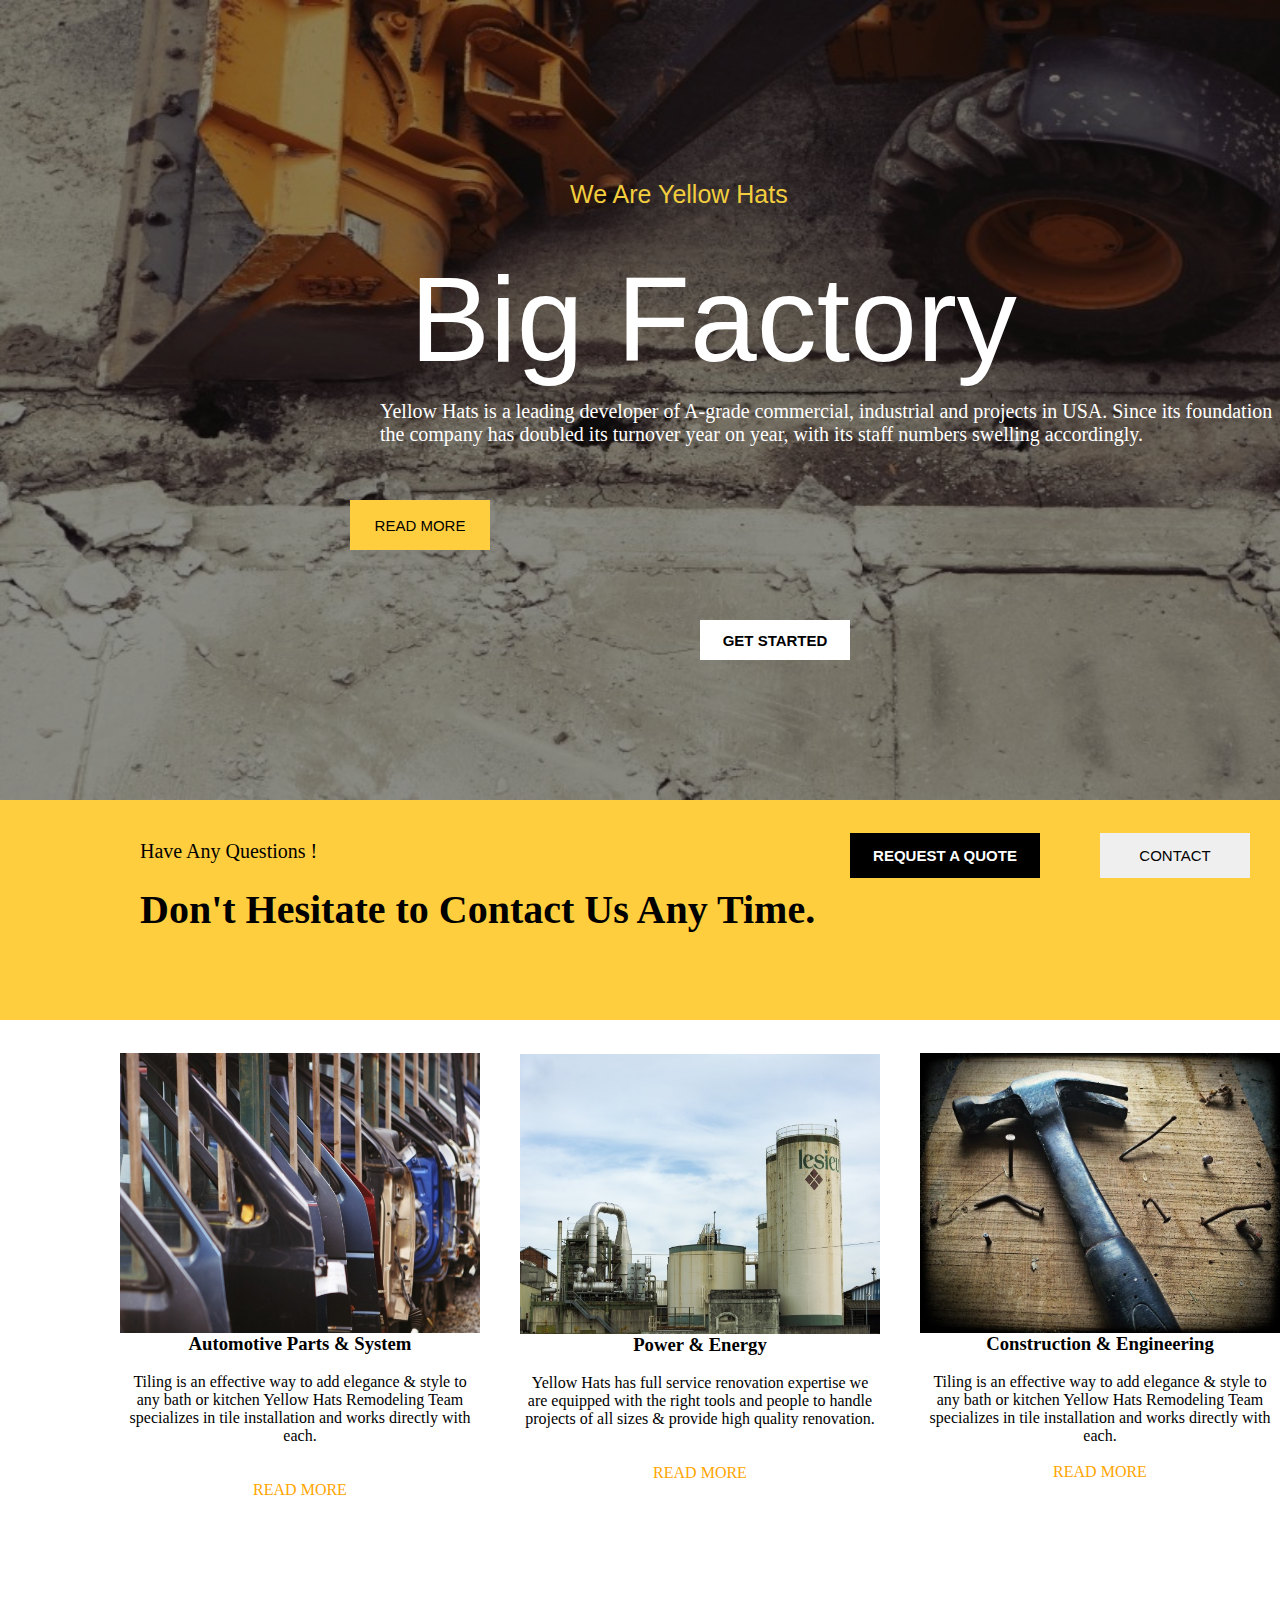
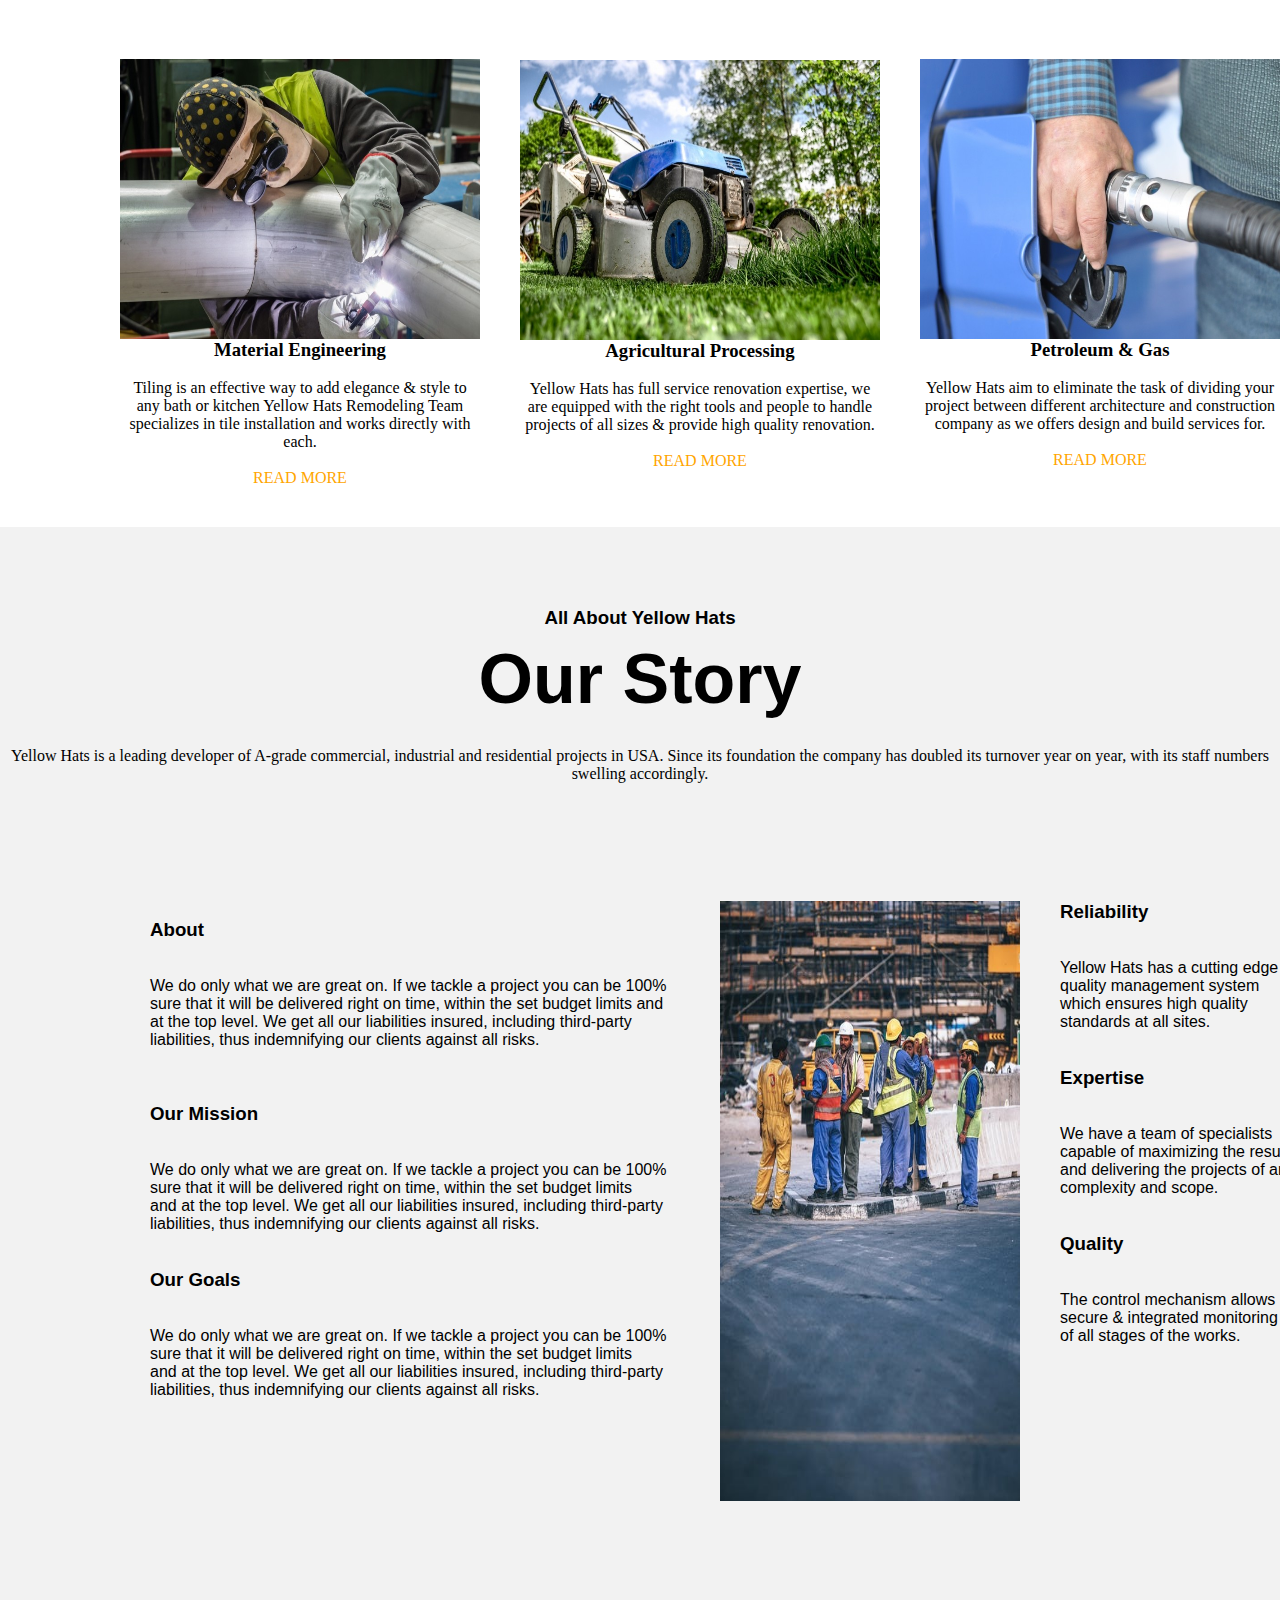
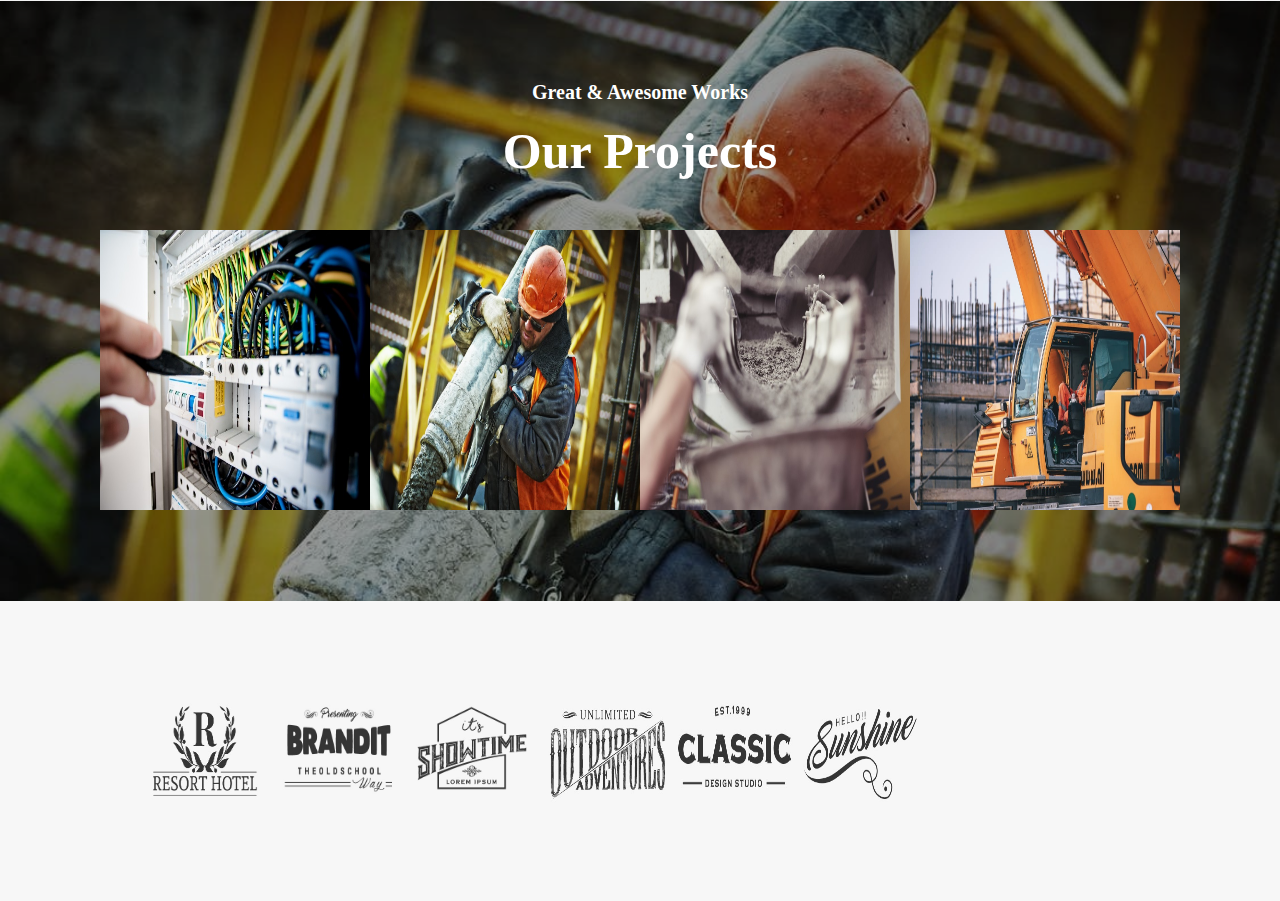
<file: index.html>
<html>
    <head>
        <link rel="stylesheet" href="style.css"  type="text/css">
    </head>




 <body>
     <div>
        <img class="jcb" src="image/jcb (1).jpeg">
    </div>

    <div>
        <h3 class="we">We Are Yellow Hats </h3>
    </div>
    <div>
        <h1 class="big">Big Factory</h1>
    </div>

    <div class="yellow">
        <p>Yellow Hats is a leading developer of A-grade commercial, industrial and 
         projects in USA. Since  its foundation the company has doubled its turnover
         year on year, with its staff numbers swelling accordingly.</p>

        
    </div>

    <div >
     <input class="button" type="button" value="READ MORE">

    </div>

     <div >
        <input class="GET" type="button" value="GET STARTED">
    
    </div>
    
     <div class="box">

     </div>

        <div class="have">
            <p>Have Any Questions ! </p>
        </div>

        <div class="don">
            <br>
            <h1>Don't Hesitate to Contact Us Any 
            Time.</h1>
        </div>

        <div>
        <input class="button1" type="button" value="REQUEST A QUOTE">
        </div>
       
        <div>
            <input class="contact" type="button" value="CONTACT">
         </div>
    
        
        <div class="part">
            <div class="system">
                <img src="image/part.jpeg" height="280px" width="360px">
                <h3>Automotive Parts & System</h3><br>
                <p>Tiling is an effective way to add elegance & style
                    to any bath or kitchen Yellow Hats Remodeling Team specializes in tile installation and works directly with each.</p><br><br>
                 <a class="link1" href="#"> READ MORE </a>
            
            </div>

            <div class="power">
                <img src="image/power plant.jpeg" height="280px" width="360px">
                <h3>Power & Energy </h3><br>
                <p>Yellow Hats has full service renovation expertise
                we are equipped with the right tools and people 
                to handle projects of all sizes & provide high
                quality renovation.</p><br>
                <br>
                <a class="link2" href="#"> READ MORE </a>
            </div>

            <div class="construction">
                <img src="image/construction.jpeg" height="280px" width="360px">
                <h3>Construction & Engineering</h3><br>
               <p> Tiling is an effective way to add elegance & style
                 to any bath or kitchen Yellow Hats Remodeling 
                 Team specializes in tile installation and works
                 directly with each.</p><br>
                
                 <a class="link3" href="#"> READ MORE </a>
            
            </div>
    </div>


            <div class="Engineering">
                <div class="material">
                    <img src="image/material.jpeg" height="280px" width="360px">
                    <h3>Material Engineering</h3><br>
                   <p> Tiling is an effective way to add elegance & style
                     to any bath or kitchen Yellow Hats Remodeling
                    Team specializes in tile installation and works
                     directly with each.</p>
                    <br>
                     <a class="link11" href="#"> READ MORE </a>
                </div>

                <div class="Processing">
                    <img src="image/agr.jpeg" height="280px" width="360px">
                    <h3>Agricultural Processing</h3><br>
                  <p>  Yellow Hats has full service renovation expertise,
                    we are equipped with the right tools and people
                    to handle projects of all sizes & provide high
                    quality renovation.</p>
                    <br>
                    <a class="link22" href="#"> READ MORE </a>
                </div>

                
                <div class="gas">
                    <img src="image/petroleum.jpeg" height="280px" width="360px">
                    <h3>Petroleum & Gas</h3><br>
                     <p> Yellow Hats aim to eliminate the task of dividing
                      your project between different architecture and
                      construction company as we offers design and
                      build services for.</p>
                      <br>
                      <a class="link33" href="#"> READ MORE </a>
                </div>
          </div>

        
        
          <div  class="man">
        
        
          <h3 class="story">All About Yellow Hats</h3>
          <h1 class="st">Our Story</h1><br>
         <p class="hat"> Yellow Hats is a leading developer of A-grade commercial, industrial and residential
          projects in USA. Since its foundation the company has doubled its turnover year on
          year, with its staff numbers swelling accordingly.</p><br>
        
         
          <div class="our">

            <div class="About"><br>
                <h3>About</h3><br><br>
                 <p>  We do only what we are great on. If we tackle a project you can be 100%
                 sure that it will be delivered right on time, within the set budget limits 
                 and at the top level. We get all our liabilities insured, including third-party
                 liabilities, thus indemnifying our clients against all risks.</p><br><br><br>

                <h3>Our Mission</h3><br><br>
                 We do only what we are great on. If we tackle a project you can be 100%<br>
                 sure that it will be delivered right on time, within the set budget limits<br>
                 and at the top level. We get all our liabilities insured, including third-party<br>
                  liabilities, thus indemnifying our clients against all risks.<br><br><br>


                <h3>Our Goals </h3><br><br>
                 We do only what we are great on. If we tackle a project you can be 100%<br>
                 sure that it will be delivered right on time, within the set budget limits<br>
                 and at the top level. We get all our liabilities insured, including third-party<br>
                 liabilities, thus indemnifying our clients against all risks.<br><br><br>
             </div>
               
             <div>

                <img class="ntpc" src="image/ntpc.jpeg">
            </div>

            <div>

            
                    <h3 class="Reliability">Reliability</h3><br>
                   <p class="Reliability1"> <br>
                      Yellow Hats has a cutting edge<br> 
                      quality management system <br>
                      which ensures high quality <br>
                      standards at all sites.<br><br><br>
                    </p>

                    <h3 class="Expertise">Expertise</h3><br>
                   <p class="Expertise1" ><br>  We have a team of specialists <br>
                      capable of maximizing the result<br>
                      and delivering the projects of any<br>
                      complexity and scope.<br><br><br>
                  </p>
                      
                  <h3 class="quality">Quality</h3><br>
                   <p class="quality1"><br>The control mechanism allows<br>
                        secure & integrated monitoring<br>
                        of all stages of the works.<br><br><br>
                   </p>
                </div>


            </div>
        </div>


                    
        <div  class="c2">
                  <div>         
                <div class="great">
                    <p class="awe">Great & Awesome Works</p><br>
                    <p class="project">Our Projects</p>
                </div>
                
                <div class="jpg">
                    <img class="jpg1" src="image/WhatsApp Image 2021-08-17 at 3.31.26 PM (2).jpeg" height="280px" width="270px" class="padd">
                    <img class="jpg1" src="image/2.jpeg" height="280px" width="270px" class="padd">
                    <img class="jpg1" src="image/img3.jpeg" height="280px" width="270px" class="padd">
                    <img class="jpg1" src="image/img4.jpeg" height="280px" width="270px" class="padd">

                </div>
            </div>
         </div>
         
         
            <div class="show">


                <div class="timetop">
                    <img class="timetime" src="image/time1.png" height="120" width="130px" class="time">
                    <img class="timetime" src="image/time2.png" height="120" width="130px" class="time1">
                    <img class="timetime" src="image/time3.jpeg" height="120" width="130px" class="time2">
                    <img class="timetime" src="image/time4.jpeg" height="120" width="130px" class="time3">
                    <img class="timetime" src="image/time6.png" height="120" width="120px" class="time4">
                    <img class="timetime" src="image/time6.jpeg" height="120" width="120px" class="time5">
             </div>
            </div>
            
            
            
            
            
            
            
            




        













 </body>
</html>
</file>
<file: style.css>
*{
    padding:0px;
    margin:0px;
}

.jcb{
    
    height: 800px;
    width:1350px;
    filter: brightness(55%);
}

.we{
    color: #F2CE3E;
    margin-top:-620px;
    margin-left:570px;
    font-size: 25px;
    font-weight: normal;
    position: absolute;
    width: 400px;
    font-family: Arial;
}

.big{
    margin-top:-550px ;
    margin-left:410px;
    color: white;
    position: absolute;
    font-size: 120px;
    font-weight: normal;
    font-family: sans-serif;
}

.yellow{
    margin-top:-400;
    margin-left:380px;
    position:absolute;
    font-size: 20px;
    color: white;
    font-weight: normal;
}

.button{
    position: absolute;
    color:black;
    background-color:#FFCE3E;
    width: 140px;
    border: none;
    height: 50px;
    font-size: 15px;
    margin-top: -300px;
    margin-left:350px;
    cursor: grab;
}
    
.GET{
    position: absolute;
    color:black;
    background-color:#FFFFFF;
    width: 150px;
    border: none;
    height: 40px;
    font-size: 15px;
    font-weight: bold;
    margin-top: -180px;
    margin-left:700px;
    cursor: grab;
}

.box{
    width:100%;
    height: 220px;
    background-color: #FFCE3E;
}

.have{
    margin-top: -180px;
    margin-left: 140px;
    font-size: 20px;
}

.don{
    font-size: 20px;
    margin-left: 140px;
    font-weight: normal;
}
.button1{
    position: absolute;
    color:white;
    background-color:black;
    width: 190px;
    border: none;
    height: 45px;
    font-size: 15px;
    margin-top: -100px;
    margin-left:850px;
    cursor: grab;
    font-weight: bold;
}

.contact{
    position: absolute;
    color:black;
    width: 150px;
    border: none;
    height: 45px;
    font-size: 15px;
    margin-top: -100px;
    margin-left:1100px;
    cursor: grab;
    
}

.part{
    width: 360px;
    display: flex;
    text-align: center;

}

.system{
    
    margin: 40px;
    padding-top: 80px;
    padding-left: 80px;
}

.power{
    
    padding-top: 111px;
    margin-top: 10px;

}

.construction{
    padding: 40px;
    padding-top: 120px;
    }
   
.link1{
     color: orange;
     text-decoration: none;
     padding: 80px;
    }
.link2{
    color: orange;
    text-decoration: none;
    padding: 80px;
}

.link3{
    color: orange;
    text-decoration: none;
    padding: 80px;
}

.Engineering{
    width: 360px;
    display: flex;
    text-align: center;
   }

.material{
    margin: 40px;
    padding-top: 80px;
    padding-left: 80px;
}

.link11{
    color: orange;
     text-decoration: none;
     padding: 80px;
}

.Processing{
    padding-top: 111px;
    margin-top: 10px;
}

.link22{
    color: orange;
     text-decoration: none;
     padding: 80px;
}

.gas{
    padding: 40px;
    padding-top: 120px;
}

.link33{
    color: orange;
     text-decoration: none;
     padding: 80px;
}

.man{
    background-color: #F2F2F2;
    
}



.our{

    width:1350px;
    height: 700px;
    margin-top: 100px;
    display: flex;
    
}

.story{
    text-align:center;
    padding-top:80px;
    font-family:Arial, Helvetica, sans-serif;
}

.st{
    font-size: 70px;
    text-align: center;
    padding-top: 10px;
    font-family: Arial, Helvetica, sans-serif;
}

.hat{
    text-align: center;
    padding-top: 10px;
}
.About{
    width: 520px;
    padding-top: -10px;
    padding-left: 150px;
    font-family: Arial, Helvetica, sans-serif;

}

.ntpc{
    width: 300px;
    height: 600px;
    padding-left: 50px;
}


.Reliability{
    padding-left: 40px;
    font-weight: bold;
    font-family: Arial, Helvetica, sans-serif;

}

.Reliability1{
    font-weight: normal;
    padding-left: 40px;
    font-family: Arial, Helvetica, sans-serif;
    
}

.Expertise{
    padding-left: 40px;
    
    font-weight: bold;
    font-family: Arial, Helvetica, sans-serif;
}

.Expertise1{
    padding-left: 40px;
    font-weight: normal;
    font-family: Arial, Helvetica, sans-serif;
}

.quality{
    padding-left: 40px;
    font-family: Arial, Helvetica, sans-serif;
    font-weight: bold;

}

.quality1{
    padding-left: 40px;
    font-family: Arial, Helvetica, sans-serif;
    font-weight: normal;
}

.c2{
    background-image: url(image/c2.png);
    background-size: cover;
    height: 600px;
    

}

.great{
    color: white;
    text-align: center;
    padding-top: 80px;
    
    
}

.awe{
    font-size: 20px;
    font-weight: bold ;

}

.project{
    font-size: 50px;
    font-weight: bold;
}

.jpg{
    display: flex;
    padding: 50px;
    margin-left: 50px;
}

.padd{
    padding-left: 20px;
    padding-top: 30px;
}

.show{
    background-color:#F7F7F7 ;
    height: 300px;
    width: 135 0px;
}

.timetop{
    padding-top: 90px;
    padding-left: 140px;
}

    
.time1{
    padding-left: 50px;
}

   
.time2{
    padding-left: 50px;
}   
.time3{
    padding-left: 50px;
}   
.time4{
    padding-left: 50px;
}   
.time5{
    padding-left: 50px;
}


.team{
    font-size: 30px;
    text-align:center;
    margin-top:110px;
    
}

.team h1{
    font-weight: normal;
    font-size: 60px;
}
.brain{
    display: flex;
    background-color: gold;
}

.brain1{
    padding-left: 100px;
    width: 325px;
    height: 420px;
    
}

.brain2{

    width: 325px;
    height: 420px;
    padding-left: 150px;
}

.brain3{
    
    width: 325px;
    height: 420px;

}

.mike1{
    text-align: center;
    
}

@media(min-device-width:320px) and (max-device-width:480px){
    .jcb{
        width: 100%;
        height: 80%;
    }
    .we{
        color: yellow;
        font-size: 45px;
        margin-left: 300px;
        margin-top: -1000px;
    }
    .big{
        margin-top: -910px;
        margin-left: 150px;
        font-size:130px;
        height: 180px;
    }
    .yellow{
        margin-top: -700px;
        margin-left: 180px;
        margin-right: 180px;
        font-size: 35px;
    }
    .button{
        color:black;
        background-color:#FFCE3E;
        width: 230px;
        border: none;
        height: 80px;
        font-size: 35px;
        margin-top: -400px;
        margin-left:200px;
        cursor: grab;
    
    }
    .GET{
        color:black;
        background-color:#FFFFFF;
        width: 250px;
        border: none;
        height: 80px;
        font-size: 35px;
        font-weight: bold;
        margin-top: -180px;
        margin-left:300px;
        cursor: grab;
    }
    .box{
        width:100%;
        height: 70%;
        background-color: #FFCE3E;
    }
    .have > p{
        margin-top: -800px;
        position: absolute;
        font-size: 55px;
     }
     .don{
         margin-top: -650px;
         position: absolute;
         font-weight: normal;
         font-size: 30px;
     }
     .button1{
          position: absolute;
          color:white;
          background-color:black;
          width: 350px;
          border: none;
          height: 80px;
          font-size: 35px;
          margin-top: -280px;
          margin-left:140px;
          cursor: grab;
          font-weight: bold;
     }
     .contact{
        position: absolute;
        color:black;
        background-color: #FFCE3E;
        width: 350px;
        border: 2px solid #454545;
        height: 95px;
        font-size: 40px;
        margin-top: -100px;
        margin-left:150px;
        cursor: grab;
     }
     .part{
         display: block;
     }
     .system > img{
        margin-top: 300px;
        width:830px;
        height: 550px;
    }
    .system > h3{
        font-size: 60px;
        width: 800px;
        margin-left: -55px;
        margin-top: 50px;
    }
    .system > p{
        width: 850px;
        font-size: 30px;
        font-weight: normal;

    }
    .system > a{
        color: orange;
        text-decoration: none;
        margin-top: -60px;
        font-size: 50px;
        position: absolute;
        margin-left: -180px;
    }


    .power > img{
        margin-top: 50px;
        margin-left: 120px;
        width:830px;
        height: 550px;
    }
    .power > h3{
        font-size: 80px;
        width: 900px;
        margin-left: -55px;
        margin-top: 50px;
    }
    .power > p{
        width: 850px;
        margin-left: 100px;
        font-size: 30px;
        font-weight: normal;

    }
    .power > a{
        color: orange;
        text-decoration: none;
        margin-top: -60px;
        font-size: 50px;
        position: absolute;
        margin-left: -130px;
    }
    
    .construction > img{
        margin-top: 50px;
        margin-left: 80px;
        width:830px;
        height: 550px;
    }
    .construction > h3{
        font-size: 65px;
        width: 850px;
        margin-left: 25px;
        margin-top: 50px;
    }
    .construction > p{
        width: 800px;
        margin-left: 100px;
        font-size: 30px;
        font-weight: normal;

    }
    .construction > a{
        color: orange;
        text-decoration: none;
        margin-top: -60px;
        font-size: 50px;
        position: absolute;
        margin-left: -130px;
    }
 
    .Engineering{
        display: block;
    }

    
    .material > img{
        margin-top: 50px;
        margin-left: -5px;
        width:830px;
        height: 550px;
    }
    .material > h3{
        font-size: 70px;
        width: 850px;
        margin-left: -115px;
        margin-top: 50px;
    }
    .material > p{
        width: 850px;
        margin-left: -10px;
        font-size: 30px;
        font-weight: normal;

    }
    .material > a{
        color: orange;
        text-decoration: none;
        margin-top: -60px;
        font-size: 50px;
        position: absolute;
        margin-left: -180px;
    }
    
    
    .Processing > img{
        margin-top: 50px;
        margin-left: 120px;
        width:830px;
        height: 550px;
    }
    .Processing > h3{
        font-size: 65px;
        width: 800px;
        margin-left: 25px;
        margin-top: 50px;
    }
    .Processing > p{
        width: 850px;
        margin-left: 90px;
        font-size: 30px;
        font-weight: normal;

    }
    .Processing > a{
        color: orange;
        text-decoration: none;
        margin-top: -60px;
        font-size: 50px;
        position: absolute;
        margin-left: -140px;
    }
    .gas > img{
        margin-top: 50px;
        margin-left: 85px;
        width:830px;
        height: 550px;
    }
    .gas > h3{
        font-size: 80px;
        width: 800px;
        margin-left: -15px;
        margin-top: 50px;
    }
    .gas > p{
        width: 850px;
        margin-left: 60px;
        font-size: 30px;
        font-weight: normal;

    }
    .gas > a{
        color: orange;
        text-decoration: none;
        margin-top: -60px;
        font-size: 50px;
        position: absolute;
        margin-left: -140px;
    }
    .man{
        background-color: #F2F2F2;
        width: 100%;
        height: 6000px;
        margin-top: 400px;
    }
    .our{
        display: block;
    }
    .story{
        font-size: 50px;
        font-weight: normal;
        font-family: normal;
        
    }
    .st{
        font-size: 150px;
        font-family: normal;
        font-weight: normal;
    }
    .hat{
        font-size: 50px;
        width: 820px;
        text-align: center;
        margin-left: 40px;
    }
    .About{
        font-size: 80px;
        font-family: normal;
        font-weight: normal;

    
        font-size: 50px;
        width: 800px;
        font-family: normal;
        font-weight: normal;
    }
    .ntpc{
        margin-left: 50px;
        width: 800px;
        height: 1100px;
    }
    .Reliability{
        font-size: 65px;
        margin-top: 80px;
        margin-left: 70px;
        font-weight: normal;
    }
    .Reliability1{
         font-size: 50px;
         font-weight: normal;
         font-family: normal;
         margin-left: 70px;
    }
    .Expertise{
        font-size: 65px;
        margin-top: 80px;
        margin-left: 70px;
        font-weight: normal;
    }
    .Expertise1{
         font-size: 50px;
         font-weight: normal;
         font-family: normal;
         margin-left: 70px;
    }
    .quality{
        font-size: 65px;
        margin-top: 80px;
        margin-left: 70px;
        font-weight: normal;
    }
    .quality1{
         font-size: 50px;
         font-weight: normal;
         font-family: normal;
         margin-left: 70px;
    }
   .c2{
        background-image: url(image/c2.png);
        background-size: cover;
        height: 3210px;
   }
   .awe{
       font-size: 50px;
       margin-top: 130px;
       font-weight: bold;
   }
   .project{
       font-size: 150px;
       width: 900px;
       margin-left: 40PX;
       font-family: normal;
       font-weight: normal;
   }
   .jpg{
       display: block;
       margin-top: 100px;
   }
   .jpg1{
       width: 800px;
       height: 600px;
       margin-top:50px;
   }
   .show{
    background-color:#F7F7F7 ;
    height: 3000px;
    width: 100%;
}
.timetop{
    display: block;
}
.timetime{
    display: block;
    width: 400px;
    height: 400px;
    margin-left: 140px;
    margin-top: 80px;
}
}
</file>
